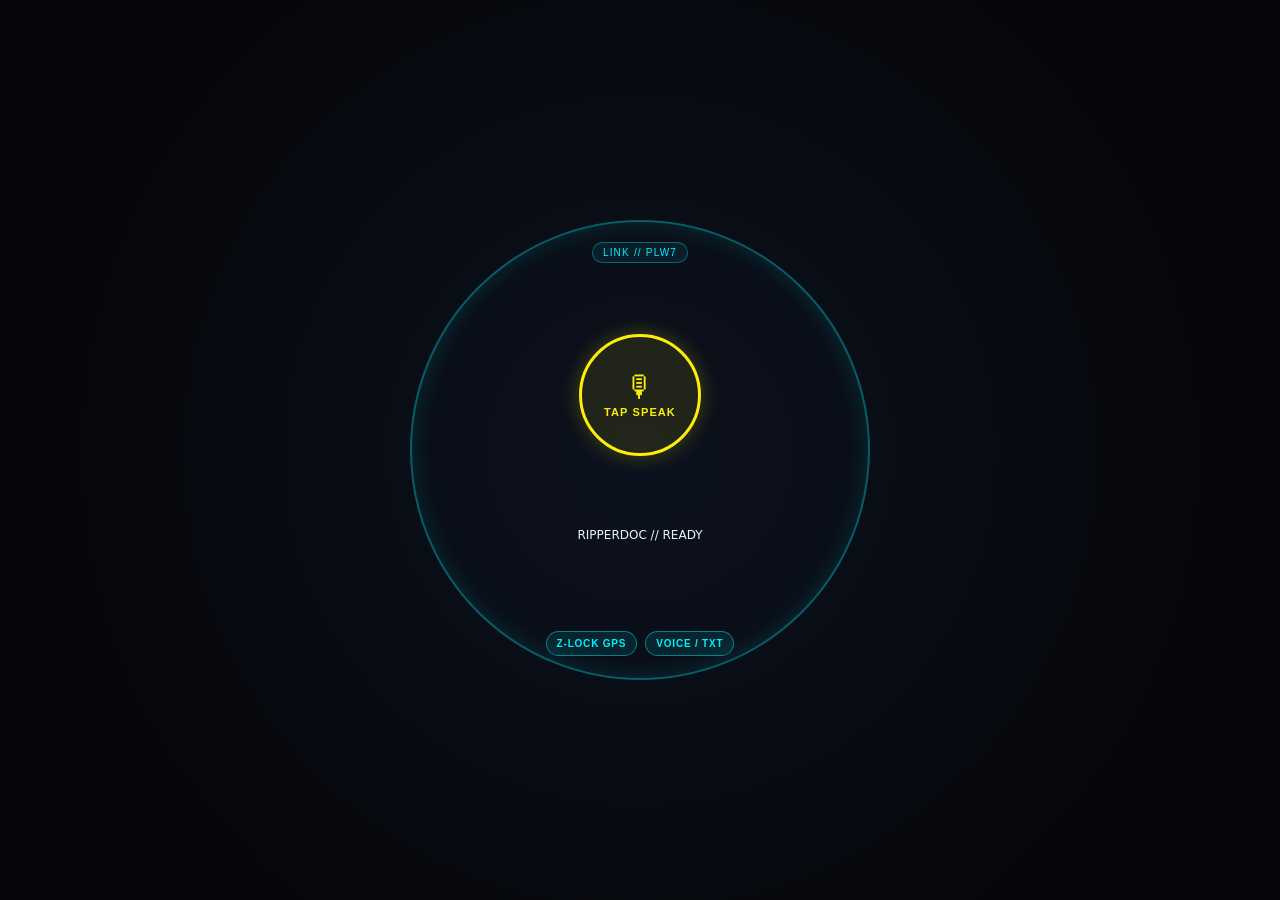
<file: watch.html>
<!DOCTYPE html>
<html lang="en">
<head>
  <meta charset="UTF-8" />
  <meta name="viewport" content="width=device-width, initial-scale=1.0, maximum-scale=1.0, user-scalable=no" />
  <meta name="theme-color" content="#05060a" />
  <title>ZELDA // RIPPERDOC LINK</title>
  <link rel="manifest" href="watch-manifest.json" />
  <style>
    * {
      box-sizing: border-box;
      -webkit-tap-highlight-color: transparent;
      user-select: none;
    }
    html, body {
      margin: 0;
      padding: 0;
      width: 100%;
      height: 100%;
      background: radial-gradient(circle at center, #0c121e 0%, #05060a 78%);
      color: #fcee0a;
      font-family: 'Orbitron', 'Rajdhani', system-ui, -apple-system, monospace, sans-serif;
      overflow: hidden;
      display: flex;
      align-items: center;
      justify-content: center;
    }

    /* Circular 480x480 Galaxy Watch Ultra Safe Frame */
    .watch-shell {
      width: 100vw;
      height: 100vh;
      max-width: 460px;
      max-height: 460px;
      border-radius: 50%;
      border: 2px solid rgba(0, 240, 255, 0.35);
      box-shadow: inset 0 0 26px rgba(0, 240, 255, 0.14);
      display: flex;
      flex-direction: column;
      align-items: center;
      justify-content: space-between;
      padding: 20px 24px 22px;
      text-align: center;
      position: relative;
    }

    .top-telemetry {
      font-size: 10px;
      letter-spacing: 0.12em;
      color: #00f0ff;
      text-transform: uppercase;
      cursor: pointer;
      padding: 4px 10px;
      border: 1px solid rgba(0, 240, 255, 0.35);
      background: rgba(0, 240, 255, 0.08);
      border-radius: 999px;
    }

    .mic-core-btn {
      width: 122px;
      height: 122px;
      border-radius: 50%;
      border: 3px solid #fcee0a;
      background: rgba(252, 238, 10, 0.09);
      color: #fcee0a;
      display: flex;
      flex-direction: column;
      align-items: center;
      justify-content: center;
      gap: 4px;
      cursor: pointer;
      box-shadow: 0 0 20px rgba(252, 238, 10, 0.25);
      transition: all 0.16s ease;
    }

    .mic-core-btn.is-listening {
      border-color: #ff2a6d;
      background: rgba(255, 42, 109, 0.22);
      color: #ff2a6d;
      box-shadow: 0 0 28px rgba(255, 42, 109, 0.75);
      animation: pulseRing 1.15s infinite ease-in-out;
    }

    @keyframes pulseRing {
      0%, 100% { transform: scale(1); }
      50% { transform: scale(1.06); }
    }

    .mic-icon {
      font-size: 30px;
      line-height: 1;
    }

    .mic-label {
      font-size: 11px;
      font-weight: 800;
      letter-spacing: 0.1em;
    }

    .transcript-readout {
      font-size: 12px;
      line-height: 1.28;
      color: #e4f7ff;
      min-height: 32px;
      max-height: 48px;
      width: 90%;
      overflow: hidden;
      text-overflow: ellipsis;
      padding: 0 4px;
    }

    .bottom-actions {
      display: flex;
      align-items: center;
      justify-content: center;
      gap: 8px;
      width: 100%;
    }

    .cyber-chip {
      background: rgba(0, 240, 255, 0.1);
      color: #00f0ff;
      border: 1px solid rgba(0, 240, 255, 0.45);
      padding: 6px 10px;
      font-size: 10px;
      font-weight: 700;
      letter-spacing: 0.08em;
      border-radius: 999px;
      cursor: pointer;
      text-transform: uppercase;
    }

    .cyber-chip:active, .cyber-chip.gps-on {
      background: #00f0ff;
      color: #05060a;
    }
  </style>
</head>
<body>
  <div class="watch-shell">
    <button type="button" class="top-telemetry" id="pair-btn">LINK // SET CODE</button>

    <button type="button" class="mic-core-btn" id="mic-btn">
      <span class="mic-icon">&#127897;</span>
      <span class="mic-label" id="mic-label">TAP SPEAK</span>
    </button>

    <div class="transcript-readout" id="readout">RIPPERDOC // READY</div>

    <div class="bottom-actions">
      <button type="button" class="cyber-chip" id="zlock-btn">Z-LOCK GPS</button>
      <button type="button" class="cyber-chip" id="kbd-btn">VOICE / TXT</button>
    </div>
  </div>

  <script>
    (function () {
      const STORAGE_KEY = 'zelda_watch_channel_v1';
      const params = new URLSearchParams(window.location.search);
      const urlCode = params.get('code');
      if (urlCode) {
        const clean = urlCode.trim().toUpperCase();
        localStorage.setItem(STORAGE_KEY, clean.startsWith('ZELDA-') ? clean.toLowerCase() : 'zelda-370z-' + clean);
      }

      let channel = localStorage.getItem(STORAGE_KEY) || '';
      let listening = false;
      let latestGps = null;
      let gpsWatchId = null;
      let recognition = null;
      let sse = null;

      const pairBtn = document.getElementById('pair-btn');
      const micBtn = document.getElementById('mic-btn');
      const micLabel = document.getElementById('mic-label');
      const readout = document.getElementById('readout');
      const zlockBtn = document.getElementById('zlock-btn');
      const kbdBtn = document.getElementById('kbd-btn');

      function updateHeader() {
        if (!channel) {
          pairBtn.textContent = 'TAP TO PAIR 370Z';
        } else {
          pairBtn.textContent = 'LINK // ' + channel.replace(/^zelda-370z-/i, '').toUpperCase();
        }
      }

      function promptPairingCode() {
        const current = channel ? channel.replace(/^zelda-370z-/i, '').toUpperCase() : '';
        const entered = window.prompt('ENTER 4-CHAR CODE SHOWN TOP-RIGHT ON 370Z SCREEN:', current);
        if (entered && entered.trim()) {
          const clean = entered.trim().toUpperCase().replace(/[^A-Z0-9\-_]/g, '');
          channel = clean.startsWith('ZELDA-') ? clean.toLowerCase() : 'zelda-370z-' + clean;
          localStorage.setItem(STORAGE_KEY, channel);
          updateHeader();
          subscribeCarReplies();
          readout.textContent = 'PAIRED // ' + clean;
        }
      }

      pairBtn.addEventListener('click', promptPairingCode);

      function startWatchGpsBeacon() {
        if (!navigator.geolocation || gpsWatchId !== null) return;
        gpsWatchId = navigator.geolocation.watchPosition(
          function (pos) {
            latestGps = {
              lat: pos.coords.latitude,
              lng: pos.coords.longitude,
              accuracy: pos.coords.accuracy,
              speed: pos.coords.speed,
              heading: pos.coords.heading
            };
            zlockBtn.classList.add('gps-on');
          },
          function () {},
          { enableHighAccuracy: true, maximumAge: 0, timeout: 10000 }
        );
      }

      async function transmitToCar(packet) {
        if (!channel) {
          promptPairingCode();
          if (!channel) return;
        }
        const payload = Object.assign(
          {
            source: 'zelda-watch',
            gps: latestGps,
            ts: Date.now()
          },
          packet
        );

        readout.textContent = packet.transcript
          ? 'TX >> "' + packet.transcript + '"'
          : 'TX >> Z-LOCK GPS PING';

        try {
          await fetch('https://ntfy.sh/' + encodeURIComponent(channel), {
            method: 'POST',
            body: JSON.stringify(payload)
          });
        } catch (err) {
          readout.textContent = 'OFFLINE // CHECK HOTSPOT';
        }
      }

      function subscribeCarReplies() {
        if (!channel) return;
        if (sse) {
          try { sse.close(); } catch (_) {}
        }
        try {
          sse = new EventSource('https://ntfy.sh/' + encodeURIComponent(channel) + '/sse');
          sse.onmessage = function (ev) {
            try {
              const env = JSON.parse(ev.data);
              if (env.event !== 'message') return;
              const msg = JSON.parse(env.message);
              if (msg && msg.source === 'zelda-car' && msg.text) {
                readout.textContent = msg.text;
              }
            } catch (_) {}
          };
        } catch (_) {}
      }

      // Speech capture: Web Speech API + Samsung Wear OS Voice Keyboard fallback!
      function toggleVoiceCapture() {
        startWatchGpsBeacon();

        // If native Android/Wear OS bridge exists (inside optional Wear APK wrapper)
        if (window.ZeldaWatchBridge && typeof window.ZeldaWatchBridge.startVoice === 'function') {
          window.ZeldaWatchBridge.startVoice();
          return;
        }

        const SpeechRec = window.SpeechRecognition || window.webkitSpeechRecognition;
        if (!SpeechRec) {
          // On Samsung Internet Wear OS, prompt() opens Wear OS's native microphone voice dictation!
          openWearVoiceDictationPrompt();
          return;
        }

        if (listening && recognition) {
          recognition.stop();
          return;
        }

        try {
          recognition = new SpeechRec();
          recognition.lang = 'en-US';
          recognition.interimResults = true;
          recognition.continuous = false;

          recognition.onstart = function () {
            listening = true;
            micBtn.classList.add('is-listening');
            micLabel.textContent = 'LISTENING';
            readout.textContent = 'SPEAK TO ZELDA...';
          };

          let finalSent = false;
          let latestText = '';

          recognition.onresult = function (ev) {
            let text = '';
            let isFinal = false;
            for (let i = 0; i < ev.results.length; i++) {
              text += ev.results[i][0].transcript;
              if (ev.results[i].isFinal) isFinal = true;
            }
            latestText = text.trim();
            readout.textContent = latestText;
            if (isFinal && latestText && !finalSent) {
              finalSent = true;
              transmitToCar({ type: 'voice', transcript: latestText });
            }
          };

          recognition.onerror = function () {
            listening = false;
            micBtn.classList.remove('is-listening');
            micLabel.textContent = 'TAP SPEAK';
            openWearVoiceDictationPrompt();
          };

          recognition.onend = function () {
            listening = false;
            micBtn.classList.remove('is-listening');
            micLabel.textContent = 'TAP SPEAK';
            if (!finalSent && latestText) {
              finalSent = true;
              transmitToCar({ type: 'voice', transcript: latestText });
            }
          };

          recognition.start();
        } catch (_) {
          openWearVoiceDictationPrompt();
        }
      }

      // Universal Wear OS Voice Input fallback (uses Samsung Watch built-in Mic icon on prompt)
      function openWearVoiceDictationPrompt() {
        const spoken = window.prompt('TAP MIC ICON & SPEAK TO ZELDA:');
        if (spoken && spoken.trim()) {
          transmitToCar({ type: 'voice', transcript: spoken.trim() });
        }
      }

      window.onZeldaWatchVoice = function (text) {
        if (text && String(text).trim()) {
          transmitToCar({ type: 'voice', transcript: String(text).trim() });
        }
      };

      micBtn.addEventListener('click', toggleVoiceCapture);
      kbdBtn.addEventListener('click', openWearVoiceDictationPrompt);

      zlockBtn.addEventListener('click', function () {
        startWatchGpsBeacon();
        if (latestGps) {
          transmitToCar({ type: 'zlock' });
        } else if (navigator.geolocation) {
          readout.textContent = 'LOCKING SATELLITES...';
          navigator.geolocation.getCurrentPosition(
            function (pos) {
              latestGps = {
                lat: pos.coords.latitude,
                lng: pos.coords.longitude,
                accuracy: pos.coords.accuracy,
                speed: pos.coords.speed,
                heading: pos.coords.heading
              };
              zlockBtn.classList.add('gps-on');
              transmitToCar({ type: 'zlock' });
            },
            function () {
              readout.textContent = 'ALLOW WATCH GPS';
            },
            { enableHighAccuracy: true, maximumAge: 0, timeout: 10000 }
          );
        }
      });

      updateHeader();
      startWatchGpsBeacon();
      subscribeCarReplies();

      // Auto-trigger mic when launched from Ripperdoc Complication or Quick Button (?automic=1)
      if (params.get('automic') === '1') {
        setTimeout(toggleVoiceCapture, 250);
      }
    })();
  </script>
</body>
</html>
</file>
